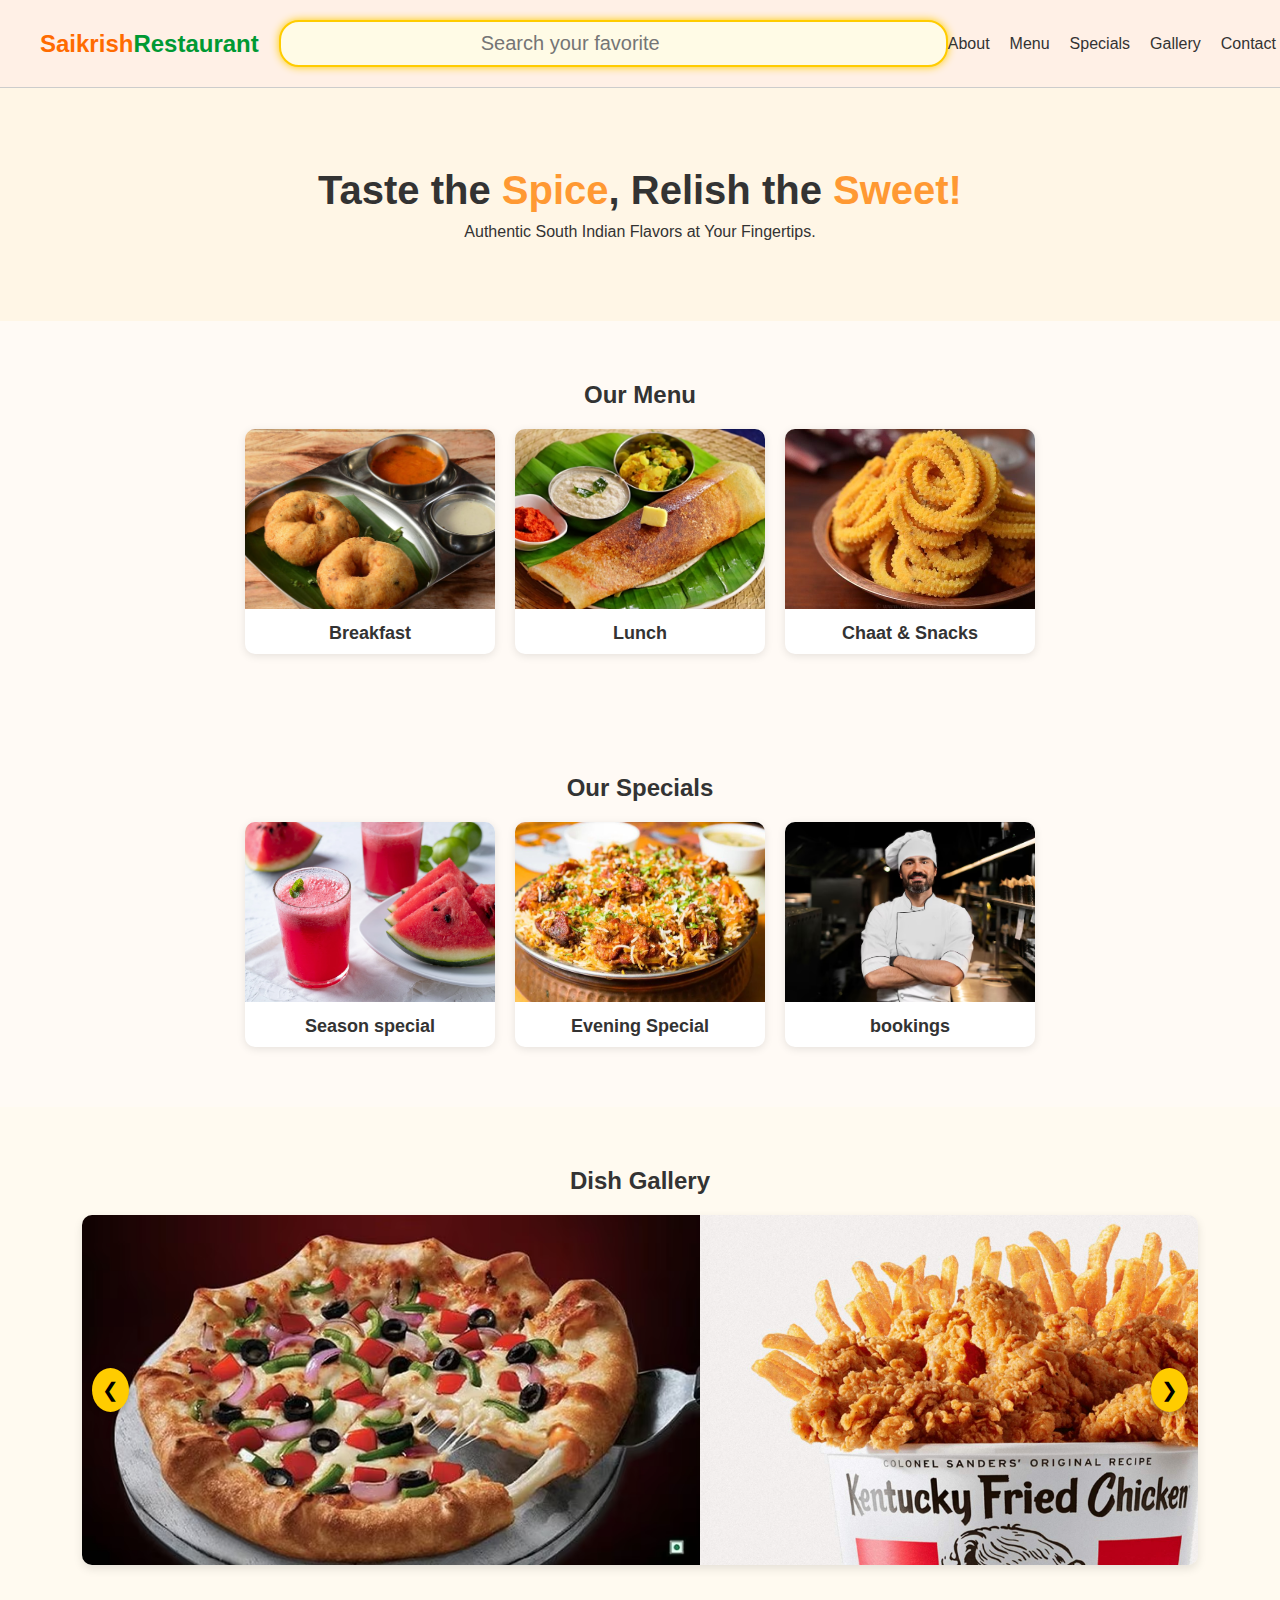
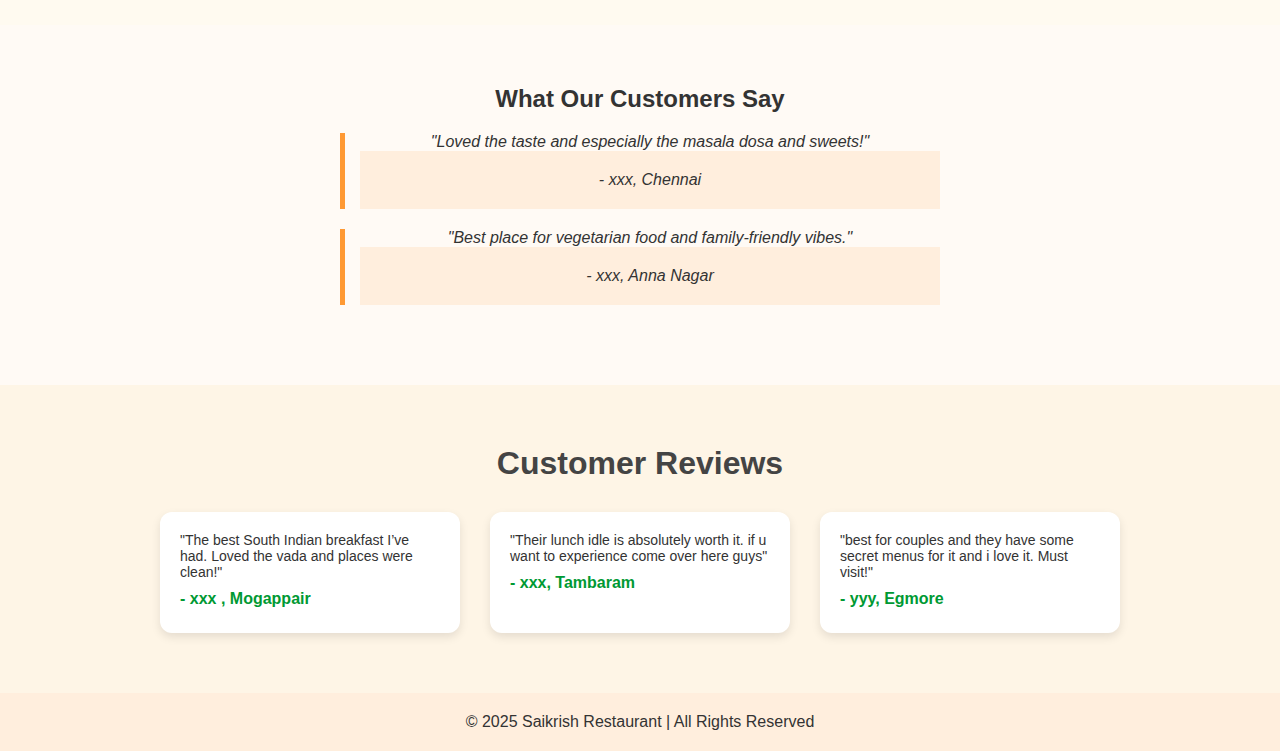
<file: index.html>
<!DOCTYPE html>
<html lang="en">
<head>
  <meta charset="UTF-8" />
  <meta name="viewport" content="width=device-width, initial-scale=1.0" />
  <title>Saikrish Restaurant</title>
  <link rel="stylesheet" href="hote.css" />
</head>
<body>
  

  <!-- Navigation -->
  <header>
    <div class="logo">Saikrish<span>Restaurant</span></div>
    <div class="search-bar">
        <input type="text" placeholder="Search your favorite" />
      </div>
    <nav>
      <ul>
        <li><a href="#">About</a></li>
        <li><a href="#">Menu</a></li>
        <li><a href="#">Specials</a></li>
        <li><a href="#">Gallery</a></li>
        <li><a href="#">Contact</a></li>
      </ul>
    </nav>
  </header>
  

  <!-- Hero Section -->
  <section class="hero">
    <h1>Taste the <span>Spice</span>, Relish the <span>Sweet!</span></h1>
    <p>Authentic South Indian Flavors at Your Fingertips.</p>
  </section>

  <!-- Menu Section -->
  <section class="menu">
    <h2>Our Menu</h2>
    <div class="menu-items">
      <a href="hotel.html" class="card-link">
        <div class="card">
          <img src="sk 1.jpg" alt="Breakfast" />
          <h3>Breakfast</h3>
        </div>
      </a>
      <div class="card">
        <img src="sk 2.jpg" alt="Lunch" />
        <h3>Lunch</h3>
      </div>
      <div class="card">
        <img src="sk3.jpg" alt="Snacks" />
        <h3>Chaat & Snacks</h3>
      </div>
    </div>
  </section>

  <!-- Specials -->
  <section class="specials">
    <h2>Our Specials</h2>
    <div class="special-items">
      <div class="card">
        <img src="waterm.webp" alt="Season special" />
        <h3>Season special</h3>
      </div>
      <div class="card">
        <img src="biriyani.jpg" alt="Evening Special" />
        <h3>Evening Special</h3>
      </div>
      <div class="card">
        <img src="chef.avif" alt="bookings" />
        <h3>bookings</h3>
      </div>
    </div>
  </section>
  <section class="gallery">
    <h2>Dish Gallery</h2>
    <div class="slider">
      <div class="slides">
        <img src="pizza.avif" alt="Dish 1" />
        <img src="kfc .jpeg" alt="Dish 2" />
        <img src="fries.jpeg" alt="Dish 3" />
        <img src="burgers3.jpg" alt="Dish 4" />
      </div>
      <button class="prev">&#10094;</button>
      <button class="next">&#10095;</button>
    </div>
  </section>

  <!-- Testimonials -->
  <section class="testimonials">
    <h2>What Our Customers Say</h2>
    <blockquote>
      "Loved the taste and especially the masala dosa and sweets!"
      <footer>- xxx, Chennai</footer>
    </blockquote>
    <blockquote>
      "Best place for vegetarian food and family-friendly vibes."
      <footer>- xxx, Anna Nagar</footer>
    </blockquote>
  </section>

  <!-- Review Cards Section -->
<section class="reviews">
    <h2>Customer Reviews</h2>
    <div class="review-cards">
      <div class="review-card">
        <p>"The best South Indian breakfast I’ve had. Loved the vada and places were clean!"</p>
        <h4>- xxx , Mogappair</h4>
      </div>
      <div class="review-card">
        <p>"Their lunch idle is absolutely worth it. if u want to experience come over here guys"</p>
        <h4>- xxx, Tambaram</h4>
      </div>
      <div class="review-card">
        <p>"best for couples and they have some secret menus for it and i love it.  Must visit!"</p>
        <h4>- yyy, Egmore</h4>
      </div>
    </div>
  </section>

  <!-- Footer -->
  <footer>
    <p>&copy; 2025 Saikrish Restaurant | All Rights Reserved</p>
  </footer>
  <script>
    const slides = document.querySelector(".slides");
    const images = document.querySelectorAll(".slides img");
    const total = images.length;
    let index = 0;
  
    document.querySelector(".next").onclick = () => {
      index = (index + 1) % total;
      slides.style.transform = `translateX(-${index * 100}%)`;
    };
  
    document.querySelector(".prev").onclick = () => {
      index = (index - 1 + total) % total;
      slides.style.transform = `translateX(-${index * 100}%)`;
    };
  </script>
</body>
</html>
</file>
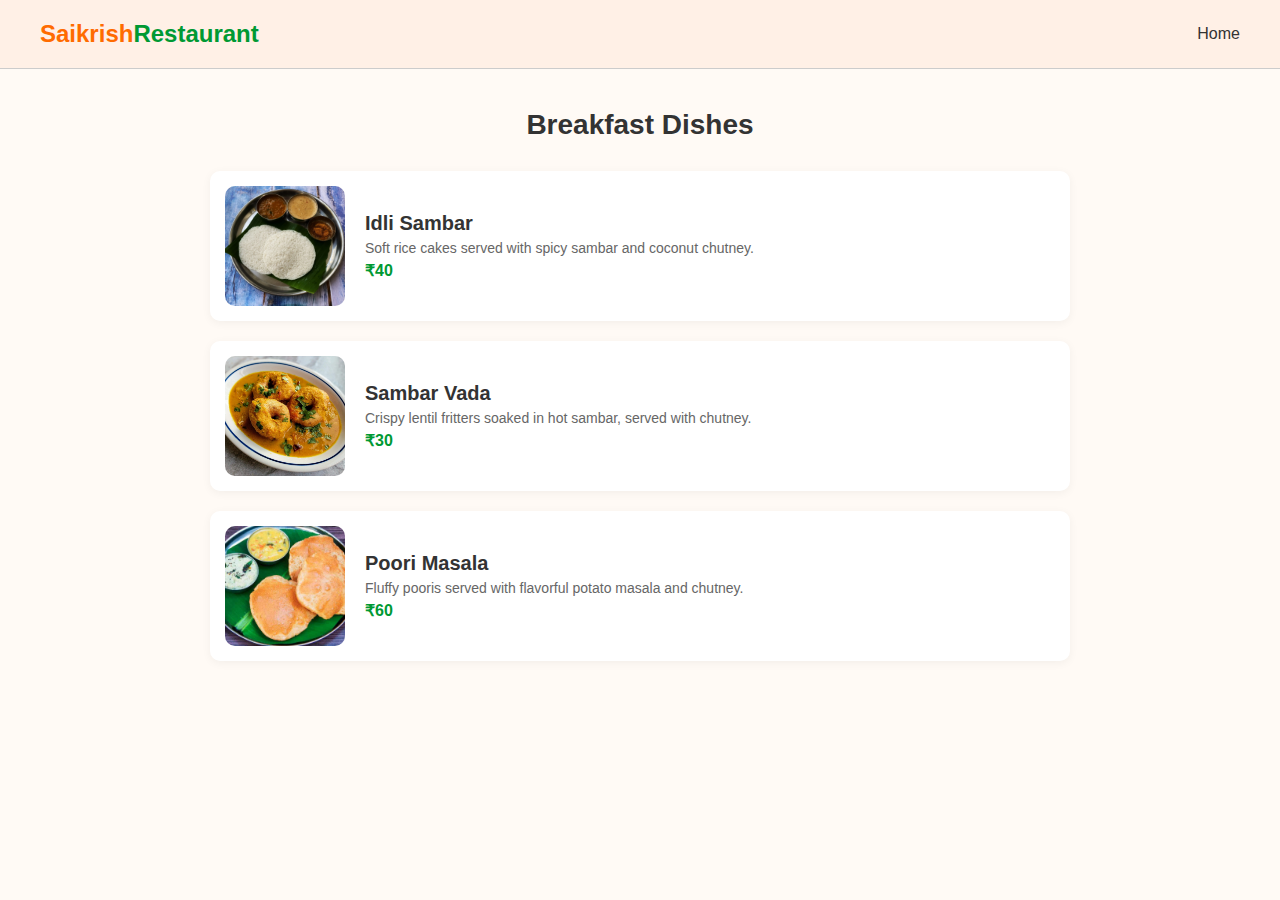
<file: breakfast.html>
<!DOCTYPE html>
<html lang="en">
<head>
  <meta charset="UTF-8" />
  <meta name="viewport" content="width=device-width, initial-scale=1.0" />
  <title>Breakfast Menu</title>
  <link rel="stylesheet" href="hote.css" />
</head>
<body>

  <header>
    <div class="logo">Saikrish<span>Restaurant</span></div>
    <nav>
      <ul>
        <li><a href="index.html">Home</a></li>
      </ul>
    </nav>
  </header>

  <section class="menu-list">
    <h2>Breakfast Dishes</h2>
  
    <div class="dish-card">
      <img src="idli.webp" alt="Idli Sambar" />
      <div class="dish-info">
        <h3>Idli Sambar</h3>
        <p>Soft rice cakes served with spicy sambar and coconut chutney.</p>
        <span>₹40</span>
      </div>
    </div>
  
    <div class="dish-card">
      <img src="vada.jpg" alt="Sambar Vada" />
      <div class="dish-info">
        <h3>Sambar Vada</h3>
        <p>Crispy lentil fritters soaked in hot sambar, served with chutney.</p>
        <span>₹30</span>
      </div>
    </div>
  
    <div class="dish-card">
      <img src="poori.jpg" alt="Poori Masala" />
      <div class="dish-info">
        <h3>Poori Masala</h3>
        <p>Fluffy pooris served with flavorful potato masala and chutney.</p>
        <span>₹60</span>
      </div>
    </div>
  
  </section>
</file>
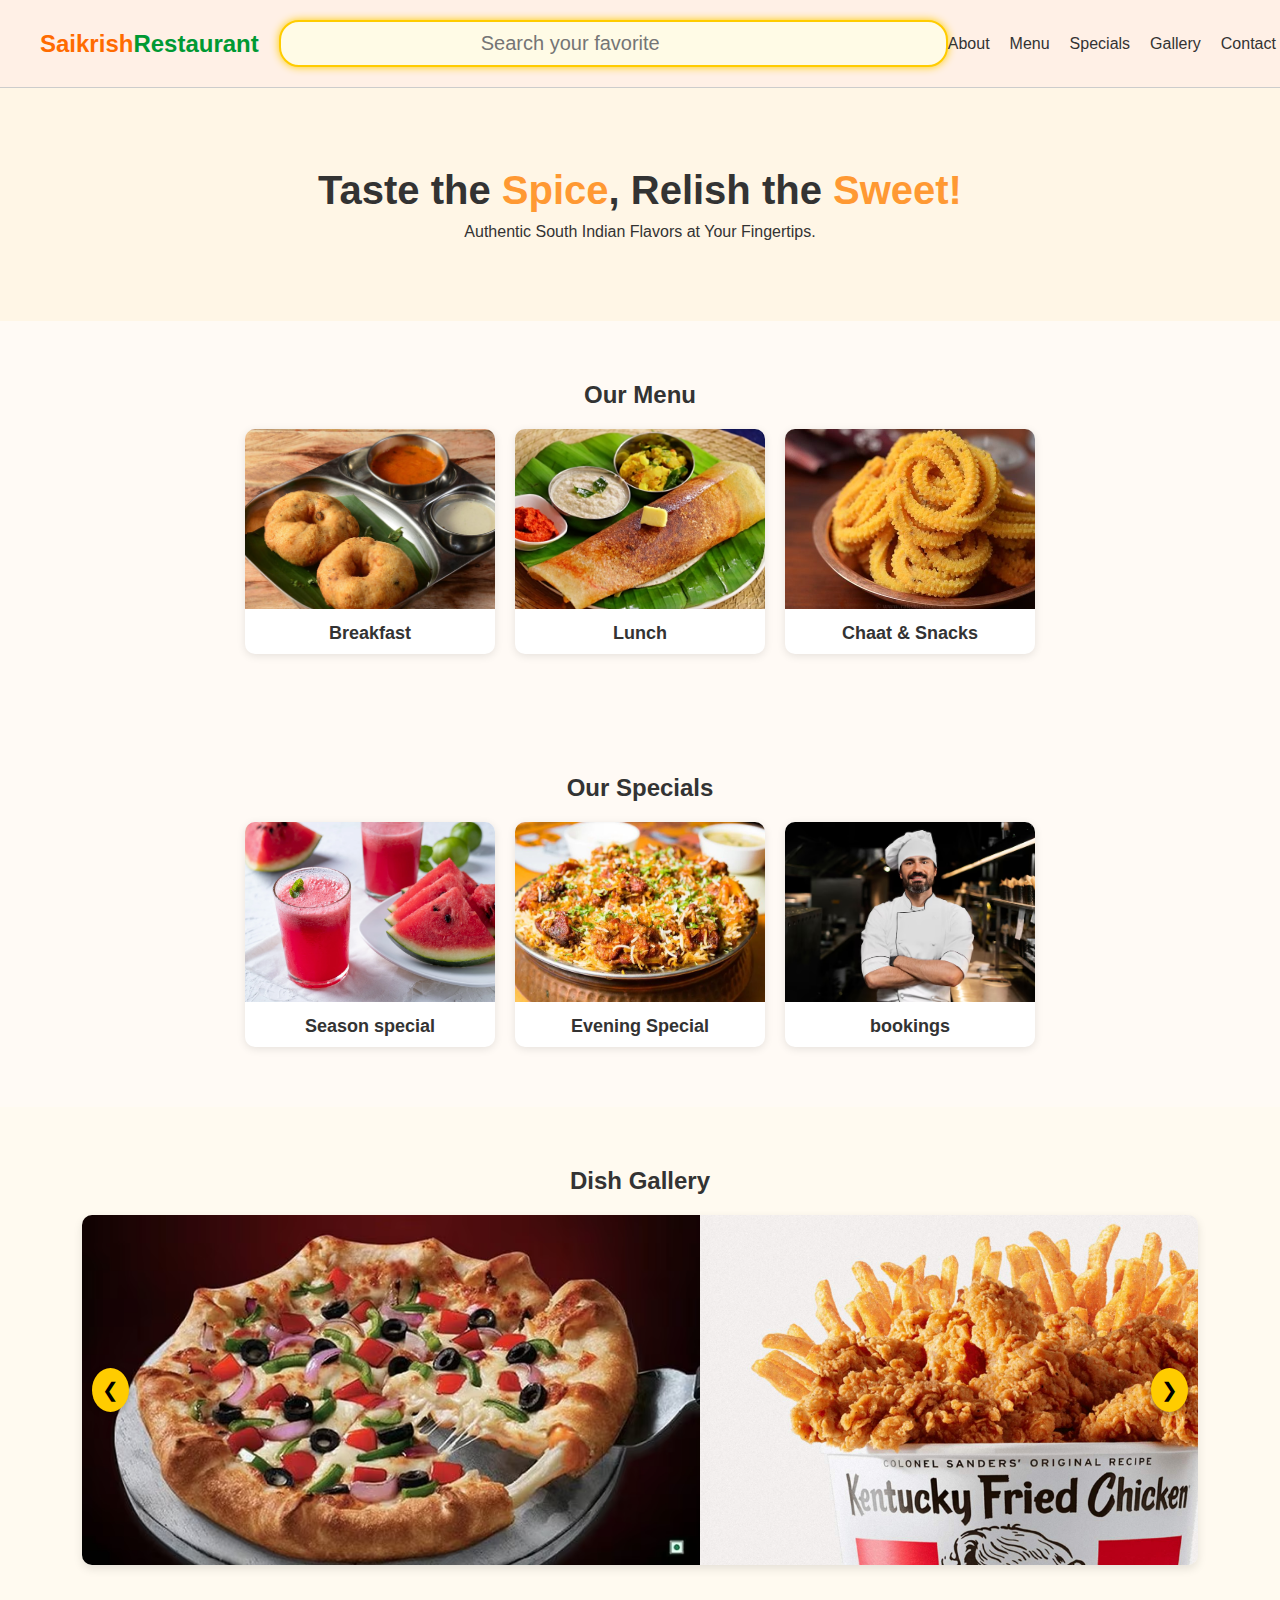
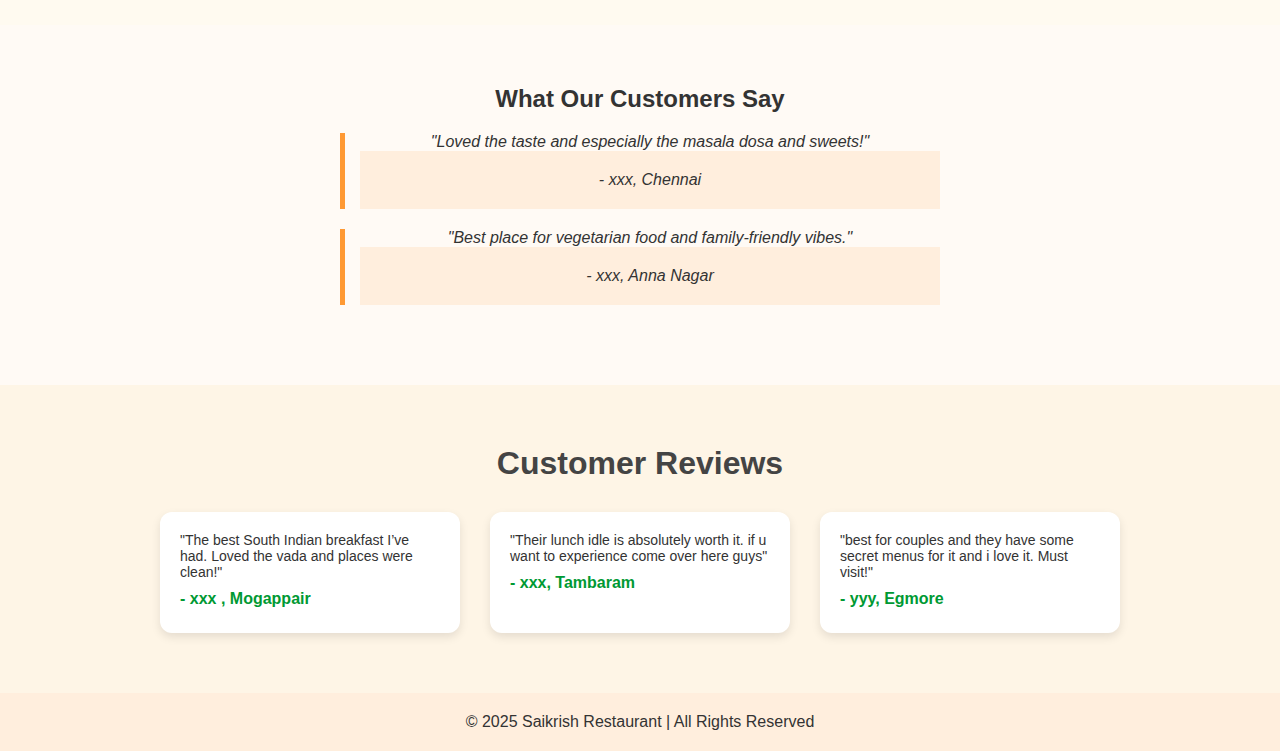
<file: hotel.html>
<!DOCTYPE html>
<html lang="en">
<head>
  <meta charset="UTF-8" />
  <meta name="viewport" content="width=device-width, initial-scale=1.0" />
  <title>Saikrish Restaurant</title>
  <link rel="stylesheet" href="hote.css" />
</head>
<body>
  

  <!-- Navigation -->
  <header>
    <div class="logo">Saikrish<span>Restaurant</span></div>
    <div class="search-bar">
        <input type="text" placeholder="Search your favorite" />
      </div>
    <nav>
      <ul>
        <li><a href="#">About</a></li>
        <li><a href="#">Menu</a></li>
        <li><a href="#">Specials</a></li>
        <li><a href="#">Gallery</a></li>
        <li><a href="#">Contact</a></li>
      </ul>
    </nav>
  </header>
  

  <!-- Hero Section -->
  <section class="hero">
    <h1>Taste the <span>Spice</span>, Relish the <span>Sweet!</span></h1>
    <p>Authentic South Indian Flavors at Your Fingertips.</p>
  </section>

  <!-- Menu Section -->
  <section class="menu">
    <h2>Our Menu</h2>
    <div class="menu-items">
      <a href="breakfast.html" class="card-link">
        <div class="card">
          <img src="sk 1.jpg" alt="Breakfast" />
          <h3>Breakfast</h3>
        </div>
      </a>
      <div class="card">
        <img src="sk 2.jpg" alt="Lunch" />
        <h3>Lunch</h3>
      </div>
      <div class="card">
        <img src="sk3.jpg" alt="Snacks" />
        <h3>Chaat & Snacks</h3>
      </div>
    </div>
  </section>

  <!-- Specials -->
  <section class="specials">
    <h2>Our Specials</h2>
    <div class="special-items">
      <div class="card">
        <img src="waterm.webp" alt="Season special" />
        <h3>Season special</h3>
      </div>
      <div class="card">
        <img src="biriyani.jpg" alt="Evening Special" />
        <h3>Evening Special</h3>
      </div>
      <div class="card">
        <img src="chef.avif" alt="bookings" />
        <h3>bookings</h3>
      </div>
    </div>
  </section>
  <section class="gallery">
    <h2>Dish Gallery</h2>
    <div class="slider">
      <div class="slides">
        <img src="pizza.avif" alt="Dish 1" />
        <img src="kfc .jpeg" alt="Dish 2" />
        <img src="fries.jpeg" alt="Dish 3" />
        <img src="burgers3.jpg" alt="Dish 4" />
      </div>
      <button class="prev">&#10094;</button>
      <button class="next">&#10095;</button>
    </div>
  </section>

  <!-- Testimonials -->
  <section class="testimonials">
    <h2>What Our Customers Say</h2>
    <blockquote>
      "Loved the taste and especially the masala dosa and sweets!"
      <footer>- xxx, Chennai</footer>
    </blockquote>
    <blockquote>
      "Best place for vegetarian food and family-friendly vibes."
      <footer>- xxx, Anna Nagar</footer>
    </blockquote>
  </section>

  <!-- Review Cards Section -->
<section class="reviews">
    <h2>Customer Reviews</h2>
    <div class="review-cards">
      <div class="review-card">
        <p>"The best South Indian breakfast I’ve had. Loved the vada and places were clean!"</p>
        <h4>- xxx , Mogappair</h4>
      </div>
      <div class="review-card">
        <p>"Their lunch idle is absolutely worth it. if u want to experience come over here guys"</p>
        <h4>- xxx, Tambaram</h4>
      </div>
      <div class="review-card">
        <p>"best for couples and they have some secret menus for it and i love it.  Must visit!"</p>
        <h4>- yyy, Egmore</h4>
      </div>
    </div>
  </section>

  <!-- Footer -->
  <footer>
    <p>&copy; 2025 Saikrish Restaurant | All Rights Reserved</p>
  </footer>
  <script>
    const slides = document.querySelector(".slides");
    const images = document.querySelectorAll(".slides img");
    const total = images.length;
    let index = 0;
  
    document.querySelector(".next").onclick = () => {
      index = (index + 1) % total;
      slides.style.transform = `translateX(-${index * 100}%)`;
    };
  
    document.querySelector(".prev").onclick = () => {
      index = (index - 1 + total) % total;
      slides.style.transform = `translateX(-${index * 100}%)`;
    };
  </script>
</body>
</html>
</file>
<file: hote.css>
* {
    margin: 0;
    padding: 0;
    box-sizing: border-box;
    font-family: sans-serif;
  }
  
  body {
    background-color: #fffaf5;
    color: #333;
  }
  
  header {
    display: flex;
    justify-content: space-between;
    align-items: center;
    background: #fff0e6;
    padding: 20px 40px;
    border-bottom: 1px solid #ccc;
  }
  
  .logo {
    font-size: 24px;
    font-weight: bold;
    color: #ff6b00;
  }
  
  .logo span {
    color: #009933;
  }
  
  nav ul {
    display: flex;
    list-style: none;
    gap: 20px;
  }
  
  nav ul li a {
    text-decoration: none;
    color: #333;
    font-weight: 500;
  }
  
  .hero {
    background: #fff6e6;
    text-align: center;
    padding: 80px 20px;
  }
  
  .hero h1 {
    font-size: 40px;
    margin-bottom: 10px;
  }
  
  .hero span {
    color: #ff9933;
  }
  
  .menu, .specials, .testimonials {
    padding: 60px 40px;
    text-align: center;
  }
  
  .menu-items, .special-items {
    display: flex;
    justify-content: center;
    gap: 20px;
    margin-top: 20px;
    flex-wrap: wrap;
  }
  
  .card {
    background: #fff;
    border-radius: 10px;
    box-shadow: 0 2px 8px rgba(0,0,0,0.1);
    overflow: hidden;
    width: 250px;
    transition: 0.3s;
  }
  
  .card img {
    width: 100%;
    height: 180px;
    object-fit: cover;
  }
  
  .card h3 {
    padding: 10px;
    font-size: 18px;
  }
  
  .testimonials blockquote {
    font-style: italic;
    margin: 20px auto;
    max-width: 600px;
    border-left: 5px solid #ff9933;
    padding-left: 15px;
  }
  
  footer {
    text-align: center;
    padding: 20px;
    background: #ffeedd;
  }
  /* Zoom effect on hover */
.card img {
    transition: transform 0.4s ease;
  }
  
  .card:hover img {
    transform: scale(1.08);
    cursor: pointer;
  }
  
  /* Enhanced testimonials section */
  .reviews {
    background-color: #fef5e6;
    padding: 60px 20px;
    text-align: center;
  }
  
  .reviews h2 {
    font-size: 32px;
    margin-bottom: 30px;
    color: #444;
  }
  
  .review-cards {
    display: flex;
    justify-content: center;
    gap: 30px;
    flex-wrap: wrap;
  }
  
  .review-card {
    background: #fff;
    padding: 20px;
    max-width: 300px;
    border-radius: 12px;
    box-shadow: 0 4px 10px rgba(0,0,0,0.1);
    text-align: left;
    transition: 0.3s;
  }
  
  .review-card:hover {
    transform: translateY(-5px);
  }
  
  .review-card h4 {
    margin: 10px 0 5px;
    color: #009933;
  }
  
  .review-card p {
    font-size: 14px;
    color: #333;
  }
  /* Search Bar Styling */
.search-bar {
    margin-left: 20px;
  }
  
  .search-bar input {
    padding: 10px 200px;
    border: 2px solid #ffcc00;
    border-radius: 20px;
    outline: none;
    font-size: 20px;
    background-color: #fffbe6;
    box-shadow: 0 0 8px #ffcc00;
    transition: 0.3s ease;
  }
  
  .search-bar input:focus {
    box-shadow: 0 0 12px #ffcc00, 0 0 20px #fff176;
  }
  .gallery {
    padding: 60px 20px;
    text-align: center;
    background-color: #fffaf0;
  }
  
  .gallery h2 {
    margin-bottom: 20px;
  }
  
  .slider {
    position: relative;
    max-width: 90%;
    margin: auto;
    overflow: hidden;
    border-radius: 10px;
    box-shadow: 0 4px 10px rgba(0,0,0,0.1);
  }
  
  .slides {
    display: flex;
    transition: transform 0.5s ease-in-out;
  }
  
  .slides img {
    width: 100%;
    max-width: 100%;
    height: 350px;
    object-fit: cover;
  }
  
  .prev, .next {
    position: absolute;
    top: 50%;
    background-color: #ffcc00;
    border: none;
    padding: 10px;
    font-size: 20px;
    cursor: pointer;
    transform: translateY(-50%);
    border-radius: 50%;
    box-shadow: 0 2px 6px rgba(0,0,0,0.3);
  }
  
  .prev { left: 10px; }
  .next { right: 10px; }
  .menu-list {
    padding: 40px 20px;
    max-width: 900px;
    margin: auto;
  }
  
  .menu-list h2 {
    text-align: center;
    font-size: 28px;
    margin-bottom: 30px;
  }
  
  .dish-card {
    display: flex;
    align-items: center;
    background: #fff;
    border-radius: 10px;
    box-shadow: 0 2px 10px rgba(0,0,0,0.05);
    margin-bottom: 20px;
    padding: 15px;
    transition: transform 0.3s ease;
  }
  
  .dish-card:hover {
    transform: scale(1.02);
    box-shadow: 0 4px 15px rgba(0,0,0,0.1);
  }
  
  .dish-card img {
    width: 120px;
    height: 120px;
    object-fit: cover;
    border-radius: 10px;
    margin-right: 20px;
    transition: transform 0.3s ease;
  }
  
  .dish-card:hover img {
    transform: scale(1.05);
  }
  
  .dish-info h3 {
    margin: 0;
    font-size: 20px;
    color: #333;
  }
  
  .dish-info p {
    font-size: 14px;
    color: #666;
    margin: 5px 0;
  }
  
  .dish-info span {
    font-weight: bold;
    color: #009933;
    font-size: 16px;
  }
  
  .prev:hover, .next:hover {
    background-color: #ffaa00;
  }
  .card-link {
    text-decoration: none;
    color: inherit;
  }
</file>
